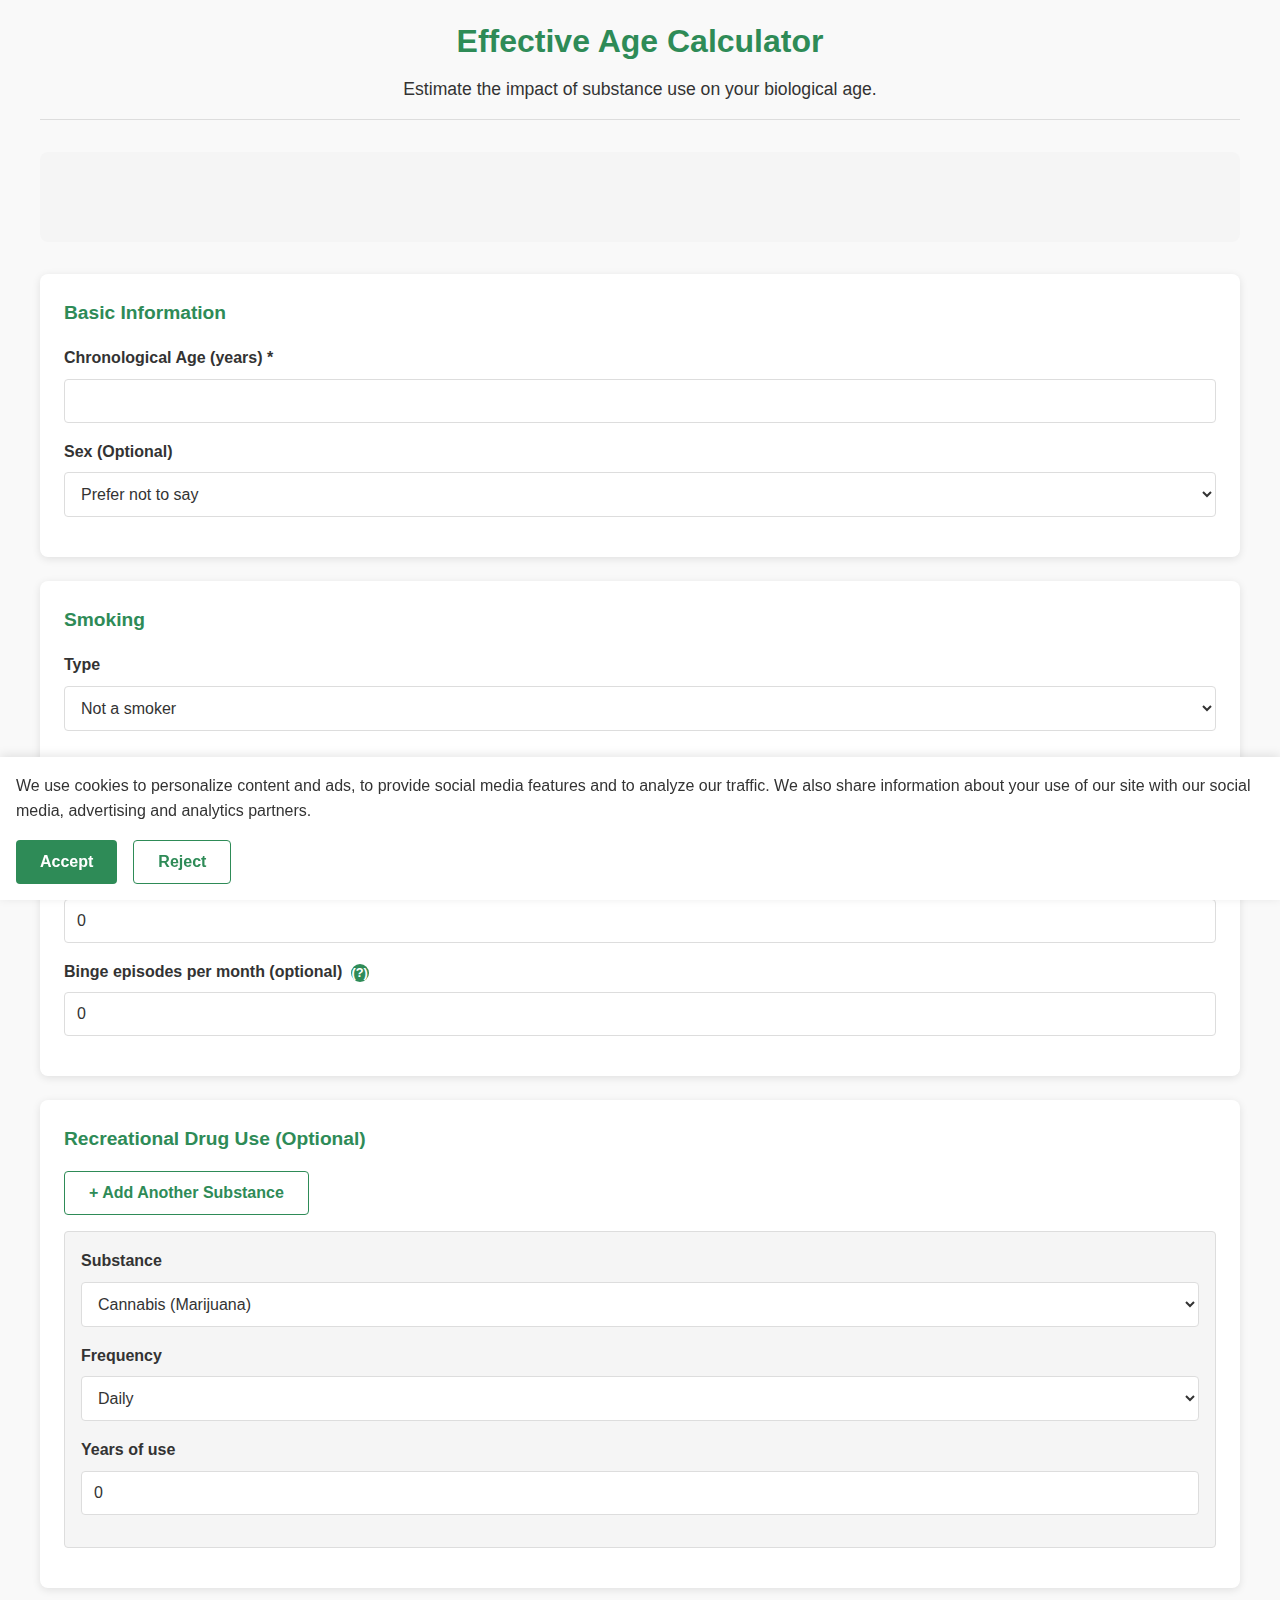
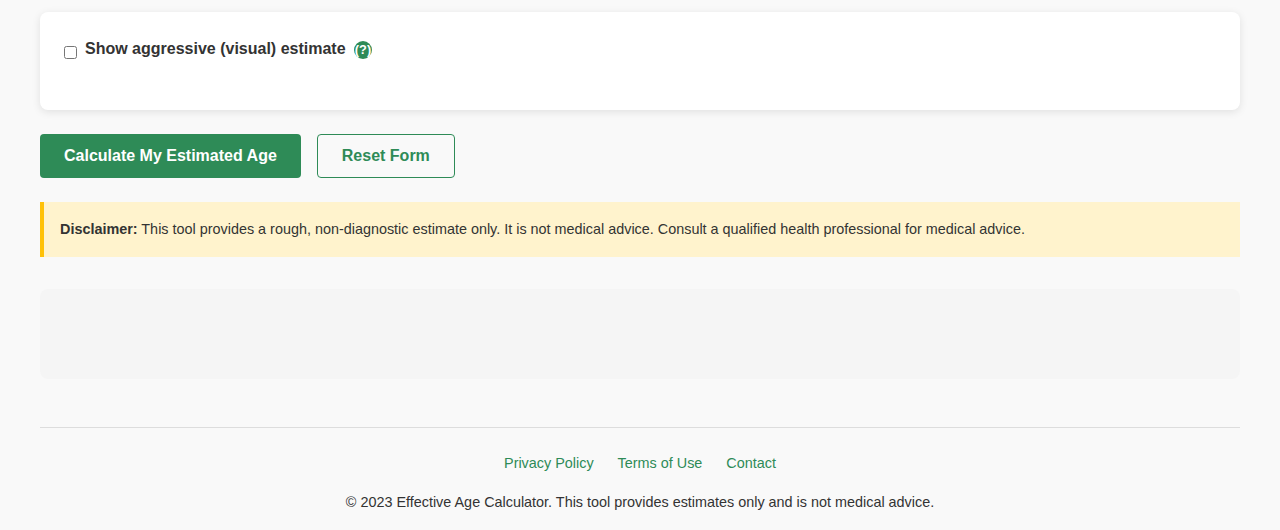
<file: index.html>
﻿<!DOCTYPE html>
<html lang="en">
<head>
    <meta charset="UTF-8">
    <meta name="viewport" content="width=device-width, initial-scale=1.0">
    <title>Substance Use - Effective Age Calculator</title>
    <meta name="description" content="Estimate your biological age based on lifestyle factors like smoking, alcohol consumption, and recreational drug use. Get personalized insights and health recommendations.">
    <meta name="keywords" content="biological age, health calculator, smoking effects, alcohol effects, drug effects, health assessment">
    <meta name="author" content="Health Insights">
    
    <!-- Google AdSense -->
    <script async src="https://pagead2.googlesyndication.com/pagead/js/adsbygoogle.js?client=ca-pub-your-publisher-id" crossorigin="anonymous"></script>
    
    <style>
        :root {
            --primary-green: #2E8B57;
            --secondary-green: #66CDAA;
            --light-green: #E8F6EF;
            --white: #FFFFFF;
            --dark-text: #333333;
            --light-gray: #f5f5f5;
            --border-gray: #ddd;
            --error-red: #dc3545;
            --card-bg: #FFFFFF;
            --background: #F9F9F9;
        }

        @media (prefers-color-scheme: dark) {
            :root {
                --dark-text: #F5F5F5;
                --light-gray: #2A2A2A;
                --border-gray: #444;
                --card-bg: #2D2D2D;
                --background: #1E1E1E;
                --light-green: #1C3B2A;
            }
        }

        * {
            box-sizing: border-box;
            margin: 0;
            padding: 0;
        }

        body {
            font-family: -apple-system, BlinkMacSystemFont, 'Segoe UI', Roboto, Oxygen, Ubuntu, Cantarell, 'Open Sans', 'Helvetica Neue', sans-serif;
            line-height: 1.6;
            color: var(--dark-text);
            background-color: var(--background);
            padding: 1rem;
            transition: background-color 0.3s, color 0.3s;
        }

        .container {
            max-width: 1200px;
            margin: 0 auto;
        }

        header {
            text-align: center;
            margin-bottom: 2rem;
            padding-bottom: 1rem;
            border-bottom: 1px solid var(--border-gray);
        }

        h1 {
            color: var(--primary-green);
            margin-bottom: 0.5rem;
        }

        .tagline {
            color: var(--dark-text);
            font-size: 1.1rem;
        }

        /* Main Layout */
        .main-wrapper {
            display: flex;
            flex-direction: column;
            gap: 2rem;
        }

        @media (min-width: 768px) {
            .main-wrapper {
                flex-direction: row;
            }
            .calculator-form {
                flex: 1;
            }
            .results-panel {
                flex: 1;
            }
        }

        /* Smoking Badge */
        .smoking-badge {
            position: absolute;
            top: 1rem;
            left: 1rem;
            background-color: #fff3cd;
            border: 1px solid #ffeaa7;
            color: #856404;
            padding: 0.5rem 0.75rem;
            border-radius: 4px;
            display: inline-flex;
            align-items: center;
            gap: 0.5rem;
            font-size: 0.9rem;
            box-shadow: 0 2px 4px rgba(0,0,0,0.1);
        }

        @media (prefers-color-scheme: dark) {
            .smoking-badge {
                background-color: #5C4A00;
                border-color: #7A5F00;
                color: #FFD54F;
            }
        }

        .badge-icon {
            flex-shrink: 0;
        }

        /* Form Styles */
        .form-section {
            background-color: var(--card-bg);
            padding: 1.5rem;
            border-radius: 8px;
            margin-bottom: 1.5rem;
            box-shadow: 0 2px 8px rgba(0,0,0,0.1);
        }

        .form-section h2 {
            color: var(--primary-green);
            margin-bottom: 1rem;
            font-size: 1.2rem;
        }

        .input-group {
            margin-bottom: 1rem;
        }

        label {
            display: block;
            margin-bottom: 0.5rem;
            font-weight: 600;
        }

        input[type="number"],
        input[type="text"],
        select {
            width: 100%;
            padding: 0.75rem;
            border: 1px solid var(--border-gray);
            border-radius: 4px;
            font-size: 1rem;
            background-color: var(--card-bg);
            color: var(--dark-text);
        }

        input:focus,
        select:focus {
            outline: none;
            border-color: var(--primary-green);
            box-shadow: 0 0 0 2px rgba(46, 139, 87, 0.2);
        }

        .checkbox-group {
            display: flex;
            align-items: center;
            gap: 0.5rem;
        }

        .checkbox-group input[type="checkbox"] {
            width: auto;
        }

        /* Tooltips */
        .tooltip-trigger {
            display: inline-block;
            background-color: var(--primary-green);
            color: white;
            width: 18px;
            height: 18px;
            border-radius: 50%;
            text-align: center;
            line-height: 18px;
            font-size: 0.8rem;
            cursor: help;
            margin-left: 0.25rem;
        }

        .tooltip {
            display: none;
            position: absolute;
            background-color: var(--dark-text);
            color: white;
            padding: 0.5rem;
            border-radius: 4px;
            font-size: 0.85rem;
            max-width: 250px;
            z-index: 100;
        }

        .tooltip-trigger:hover + .tooltip,
        .tooltip-trigger:focus + .tooltip {
            display: block;
        }

        /* Buttons */
        .btn-primary,
        .btn-secondary {
            padding: 0.75rem 1.5rem;
            border: none;
            border-radius: 4px;
            font-size: 1rem;
            font-weight: 600;
            cursor: pointer;
            transition: background-color 0.2s ease;
        }

        .btn-primary {
            background-color: var(--primary-green);
            color: white;
        }

        .btn-primary:hover {
            background-color: #267349;
        }

        .btn-secondary {
            background-color: transparent;
            color: var(--primary-green);
            border: 1px solid var(--primary-green);
        }

        .btn-secondary:hover {
            background-color: var(--light-green);
        }

        .form-actions {
            display: flex;
            gap: 1rem;
            margin: 1.5rem 0;
        }

        /* Drug Entry */
        .drug-entry {
            background-color: var(--light-gray);
            padding: 1rem;
            border-radius: 4px;
            margin-bottom: 1rem;
            border: 1px solid var(--border-gray);
        }

        #addDrugBtn {
            margin-bottom: 1rem;
        }

        /* Disclaimer */
        .disclaimer {
            background-color: #fff3cd;
            border-left: 4px solid #ffc107;
            padding: 1rem;
            margin-top: 1.5rem;
            font-size: 0.9rem;
        }

        @media (prefers-color-scheme: dark) {
            .disclaimer {
                background-color: #5C4A00;
                border-left-color: #FFC107;
                color: #FFD54F;
            }
        }

        .disclaimer p {
            margin: 0;
        }

        /* Results Panel */
        .results-panel {
            background-color: var(--card-bg);
            padding: 1.5rem;
            border-radius: 8px;
            box-shadow: 0 2px 8px rgba(0,0,0,0.1);
        }

        .results-panel h2 {
            color: var(--primary-green);
            margin-bottom: 1.5rem;
            text-align: center;
        }

        /* Age Gauge */
        .age-gauge {
            margin-bottom: 2rem;
            text-align: center;
        }

        .gauge-labels {
            display: flex;
            justify-content: space-between;
            margin-bottom: 0.5rem;
            font-weight: 600;
        }

        .gauge-bar {
            height: 30px;
            background-color: var(--light-gray);
            border-radius: 15px;
            overflow: hidden;
            position: relative;
            border: 1px solid var(--border-gray);
        }

        .gauge-fill {
            height: 100%;
            background: linear-gradient(90deg, var(--secondary-green), var(--primary-green));
            border-radius: 15px;
            transition: width 1s ease-in-out;
        }

        /* Breakdown List */
        .results-breakdown {
            margin-bottom: 1.5rem;
        }

        .results-breakdown h3 {
            color: var(--primary-green);
            margin-bottom: 1rem;
            font-size: 1.1rem;
        }

        #breakdownList {
            list-style: none;
            margin-bottom: 1rem;
        }

        #breakdownList li {
            padding: 0.5rem 0;
            border-bottom: 1px solid var(--border-gray);
            display: flex;
            justify-content: space-between;
        }

        .total-deduction {
            font-weight: 600;
            text-align: right;
            font-size: 1.1rem;
        }

        /* Risk Indicator */
        .risk-indicator {
            padding: 1rem;
            border-radius: 4px;
            margin-bottom: 1.5rem;
        }

        .risk-low {
            background-color: #d4edda;
            border: 1px solid #c3e6cb;
            color: #155724;
        }

        .risk-moderate {
            background-color: #fff3cd;
            border: 1px solid #ffeaa7;
            color: #856404;
        }

        .risk-high {
            background-color: #f8d7da;
            border: 1px solid #f5c6cb;
            color: #721c24;
        }

        @media (prefers-color-scheme: dark) {
            .risk-low {
                background-color: #1C3B28;
                border-color: #2A4D3D;
                color: #4CAF50;
            }
            .risk-moderate {
                background-color: #5C4A00;
                border-color: #7A5F00;
                color: #FFD54F;
            }
            .risk-high {
                background-color: #5C1A25;
                border-color: #7A2333;
                color: #F44336;
            }
        }

        /* Resources */
        .resources {
            font-size: 0.9rem;
        }

        .resources h3 {
            color: var(--primary-green);
            margin-bottom: 0.5rem;
            font-size: 1.1rem;
        }

        .resources ul {
            list-style: none;
            margin-top: 0.5rem;
        }

        .resources li {
            margin-bottom: 0.5rem;
        }

        .resources a {
            color: var(--primary-green);
            text-decoration: none;
        }

        .resources a:hover {
            text-decoration: underline;
        }

        /* Loading State */
        .loading {
            opacity: 0.7;
            pointer-events: none;
        }

        /* Error Message */
        .error-message {
            background-color: #f8d7da;
            color: #721c24;
            padding: 1rem;
            border-radius: 4px;
            margin-bottom: 1rem;
            display: none;
        }

        @media (prefers-color-scheme: dark) {
            .error-message {
                background-color: #5C1A25;
                color: #F88D98;
            }
        }

        /* Ad Container */
        .ad-container {
            margin: 2rem 0;
            text-align: center;
            min-height: 90px;
            display: flex;
            justify-content: center;
            align-items: center;
            background-color: var(--light-gray);
            border-radius: 8px;
            overflow: hidden;
        }

        /* Footer */
        footer {
            margin-top: 3rem;
            padding-top: 1.5rem;
            border-top: 1px solid var(--border-gray);
            text-align: center;
            font-size: 0.9rem;
        }

        .footer-links {
            display: flex;
            justify-content: center;
            gap: 1.5rem;
            margin-bottom: 1rem;
        }

        .footer-links a {
            color: var(--primary-green);
            text-decoration: none;
        }

        .footer-links a:hover {
            text-decoration: underline;
        }

        /* Cookie Consent */
        .cookie-consent {
            position: fixed;
            bottom: 0;
            left: 0;
            right: 0;
            background-color: var(--card-bg);
            color: var(--dark-text);
            padding: 1rem;
            box-shadow: 0 -2px 10px rgba(0,0,0,0.1);
            z-index: 1000;
            display: none;
        }

        .cookie-consent p {
            margin-bottom: 1rem;
        }

        .cookie-buttons {
            display: flex;
            gap: 1rem;
        }

        /* Theme Toggle */
        .theme-toggle {
            position: fixed;
            bottom: 1rem;
            right: 1rem;
            background-color: var(--primary-green);
            color: white;
            width: 50px;
            height: 50px;
            border-radius: 50%;
            display: flex;
            justify-content: center;
            align-items: center;
            cursor: pointer;
            box-shadow: 0 2px 10px rgba(0,0,0,0.2);
            z-index: 100;
        }
    </style>
</head>
<body>
    <div class="container">
        <header>
            <h1>Effective Age Calculator</h1>
            <p class="tagline">Estimate the impact of substance use on your biological age.</p>
        </header>

        <!-- Google AdSense Ad Unit -->
        <div class="ad-container">
            <ins class="adsbygoogle"
                 style="display:block"
                 data-ad-client="ca-pub-your-publisher-id"
                 data-ad-slot="your-ad-slot-id"
                 data-ad-format="auto"
                 data-full-width-responsive="true"></ins>
            <script>
                 (adsbygoogle = window.adsbygoogle || []).push({});
            </script>
        </div>

        <main class="main-wrapper">
            <!-- Top-Left Smoking Badge (the "left up smoking" requirement) -->
            <div class="smoking-badge" id="smokingBadge" aria-hidden="true" style="display: none;">
                <svg class="badge-icon" width="16" height="16" viewBox="0 0 24 24" fill="none" xmlns="http://www.w3.org/2000/svg">
                    <path d="M18 10C18 6.69 15.31 4 12 4C8.69 4 6 6.69 6 10V16H18V10Z" stroke="currentColor" stroke-width="2"/>
                    <path d="M18 16H6V18C6 19.1 6.9 20 8 20H16C17.1 20 18 19.1 18 18V16Z" stroke="currentColor" stroke-width="2"/>
                    <path d="M10 10H14" stroke="currentColor" stroke-width="2" stroke-linecap="round"/>
                    <path d="M10 13H14" stroke="currentColor" stroke-width="2" stroke-linecap="round"/>
                </svg>
                <span class="badge-text">Smoking effect: <span id="smokingDeduction">-0</span> yrs</span>
            </div>

            <form id="ageCalculatorForm" class="calculator-form">
                <div class="form-section">
                    <h2>Basic Information</h2>
                    <div class="input-group">
                        <label for="age">Chronological Age (years) *</label>
                        <input type="number" id="age" name="age" min="10" max="120" required aria-required="true">
                    </div>
                    <div class="input-group">
                        <label for="sex">Sex (Optional)</label>
                        <select id="sex" name="sex">
                            <option value="">Prefer not to say</option>
                            <option value="female">Female</option>
                            <option value="male">Male</option>
                            <option value="other">Other</option>
                        </select>
                    </div>
                </div>

                <div class="form-section">
                    <h2>Smoking</h2>
                    <div class="input-group">
                        <label for="smokingType">Type</label>
                        <select id="smokingType" name="smoking.type">
                            <option value="">Not a smoker</option>
                            <option value="cigarette">Cigarettes</option>
                            <option value="e-cigarette">E-Cigarette / Vape</option>
                            <option value="cigar">Cigar</option>
                            <option value="pipe">Pipe</option>
                        </select>
                    </div>
                    <div class="input-group" id="cigarettesGroup" style="display: none;">
                        <label for="cigarettesPerDay">Cigarettes per day</label>
                        <input type="number" id="cigarettesPerDay" name="smoking.cigarettes_per_day" min="0" value="0">
                    </div>
                    <div class="input-group" id="smokingYearsGroup" style="display: none;">
                        <label for="smokingYears">Years smoking</label>
                        <input type="number" id="smokingYears" name="smoking.years" min="0" value="0">
                    </div>
                </div>

                <div class="form-section">
                    <h2>Alcohol Consumption</h2>
                    <div class="input-group">
                        <label for="drinksPerWeek">Standard drinks per week
                            <span class="tooltip-trigger" aria-describedby="drinkDefTooltip">(?)</span>
                        </label>
                        <div id="drinkDefTooltip" class="tooltip" role="tooltip">A standard drink contains about 14g of pure alcohol (e.g., 12oz beer, 5oz wine, 1.5oz spirit).</div>
                        <input type="number" id="drinksPerWeek" name="alcohol.drinks_per_week" min="0" value="0">
                    </div>
                    <div class="input-group">
                        <label for="bingePerMonth">Binge episodes per month (optional)
                            <span class="tooltip-trigger" aria-describedby="bingeDefTooltip">(?)</span>
                        </label>
                        <div id="bingeDefTooltip" class="tooltip" role="tooltip">5+ drinks for men or 4+ drinks for women on a single occasion.</div>
                        <input type="number" id="bingePerMonth" name="alcohol.binge_per_month" min="0" value="0">
                    </div>
                </div>

                <div class="form-section" id="drugsSection">
                    <h2>Recreational Drug Use (Optional)</h2>
                    <button type="button" id="addDrugBtn" class="btn-secondary">+ Add Another Substance</button>
                    <div class="drug-entry">
                        <div class="input-group">
                            <label>Substance</label>
                            <select name="drugs[0].name" class="drug-name">
                                <option value="cannabis">Cannabis (Marijuana)</option>
                                <option value="cocaine">Cocaine</option>
                                <option value="amphetamines">Amphetamines</option>
                                <option value="opioids">Opioids</option>
                                <option value="mdma">MDMA (Ecstasy)</option>
                                <option value="synthetic_cannabinoids">Synthetic Cannabinoids</option>
                            </select>
                        </div>
                        <div class="input-group">
                            <label>Frequency</label>
                            <select name="drugs[0].frequency" class="drug-frequency">
                                <option value="daily">Daily</option>
                                <option value="weekly">Weekly</option>
                                <option value="monthly">Monthly</option>
                            </select>
                        </div>
                        <div class="input-group">
                            <label>Years of use</label>
                            <input type="number" name="drugs[0].years" class="drug-years" min="0" value="0">
                        </div>
                    </div>
                </div>

                <div class="form-section">
                    <div class="input-group checkbox-group">
                        <input type="checkbox" id="visualExaggeration" name="visual_exaggeration">
                        <label for="visualExaggeration">
                            Show aggressive (visual) estimate
                            <span class="tooltip-trigger" aria-describedby="visualTooltip">(?)</span>
                        </label>
                        <div id="visualTooltip" class="tooltip" role="tooltip">Reduces the displayed age by an additional 5% for educational impact. This is not a clinical value.</div>
                    </div>
                </div>

                <div class="form-actions">
                    <button type="submit" class="btn-primary">Calculate My Estimated Age</button>
                    <button type="reset" class="btn-secondary" id="resetBtn">Reset Form</button>
                </div>

                <div class="disclaimer">
                    <p><strong>Disclaimer:</strong> This tool provides a rough, non-diagnostic estimate only. It is not medical advice. Consult a qualified health professional for medical advice.</p>
                </div>
            </form>

            <div id="resultsPanel" class="results-panel" style="display: none;" aria-live="polite">
                <h2>Your Estimated Effective Age</h2>

                <div class="age-gauge">
                    <div class="gauge-labels">
                        <span id="chronologicalAgeDisplay">0</span>
                        <span>Chronological Age</span>
                        <span id="effectiveAgeDisplay">0</span>
                    </div>
                    <div class="gauge-bar">
                        <div class="gauge-fill" id="gaugeFill"></div>
                    </div>
                </div>

                <div class="results-breakdown">
                    <h3>Breakdown of Age Deductions</h3>
                    <ul id="breakdownList"></ul>
                    <p class="total-deduction">Total Deduction: <span id="totalDeduction">0</span> years</p>
                </div>

                <div class="risk-indicator" id="riskIndicator">
                    <h3>Risk Indicator</h3>
                    <p id="riskText"></p>
                </div>

                <!-- Google AdSense In-Article Ad -->
                <div class="ad-container">
                    <ins class="adsbygoogle"
                         style="display:block"
                         data-ad-client="ca-pub-your-publisher-id"
                         data-ad-slot="your-ad-slot-id"
                         data-ad-format="auto"
                         data-full-width-responsive="true"></ins>
                    <script>
                         (adsbygoogle = window.adsbygoogle || []).push({});
                    </script>
                </div>

                <div class="resources">
                    <h3>Resources & Support</h3>
                    <p>If you are concerned about your substance use, please seek professional help.</p>
                    <ul>
                        <li><a href="https://www.samhsa.gov/find-help/national-helpline" target="_blank" rel="noopener">SAMHSA National Helpline: 1-800-662-HELP (4357)</a></li>
                        <li><a href="https://www.cdc.gov/tobacco/quit_smoking/index.htm" target="_blank" rel="noopener">CDC Guide to Quitting Smoking</a></li>
                        <li><a href="https://www.niaaa.nih.gov/publications/brochures-and-fact-sheets/treatment-alcohol-problems-finding-and-getting-help" target="_blank" rel="noopener">NIAAA Alcohol Treatment Resources</a></li>
                    </ul>
                </div>
            </div>
        </main>

        <!-- Google AdSense Bottom Ad -->
        <div class="ad-container">
            <ins class="adsbygoogle"
                 style="display:block"
                 data-ad-client="ca-pub-your-publisher-id"
                 data-ad-slot="your-ad-slot-id"
                 data-ad-format="auto"
                 data-full-width-responsive="true"></ins>
            <script>
                 (adsbygoogle = window.adsbygoogle || []).push({});
            </script>
        </div>

        <footer>
            <div class="footer-links">
                <a href="#" id="privacyLink">Privacy Policy</a>
                <a href="#" id="termsLink">Terms of Use</a>
                <a href="#" id="contactLink">Contact</a>
            </div>
            <p>&copy; 2023 Effective Age Calculator. This tool provides estimates only and is not medical advice.</p>
        </footer>
    </div>

    <!-- Cookie Consent Banner -->
    <div class="cookie-consent" id="cookieConsent">
        <p>We use cookies to personalize content and ads, to provide social media features and to analyze our traffic. We also share information about your use of our site with our social media, advertising and analytics partners.</p>
        <div class="cookie-buttons">
            <button class="btn-primary" id="acceptCookies">Accept</button>
            <button class="btn-secondary" id="rejectCookies">Reject</button>
        </div>
    </div>

    <!-- Theme Toggle Button -->
    <div class="theme-toggle" id="themeToggle">
        <svg width="24" height="24" viewBox="0 0 24 24" fill="none" xmlns="http://www.w3.org/2000/svg">
            <path d="M12 16C14.2091 16 16 14.2091 16 12C16 9.79086 14.2091 8 12 8C9.79086 8 8 9.79086 8 12C8 14.2091 9.79086 16 12 16Z" stroke="currentColor" stroke-width="2" stroke-linecap="round" stroke-linejoin="round"/>
            <path d="M12 2V4" stroke="currentColor" stroke-width="2" stroke-linecap="round" stroke-linejoin="round"/>
            <path d="M12 20V22" stroke="currentColor" stroke-width="2" stroke-linecap="round" stroke-linejoin="round"/>
            <path d="M4.93 4.93L6.34 6.34" stroke="currentColor" stroke-width="2" stroke-linecap="round" stroke-linejoin="round"/>
            <path d="M17.66 17.66L19.07 19.07" stroke="currentColor" stroke-width="2" stroke-linecap="round" stroke-linejoin="round"/>
            <path d="M2 12H4" stroke="currentColor" stroke-width="2" stroke-linecap="round" stroke-linejoin="round"/>
            <path d="M20 12H22" stroke="currentColor" stroke-width="2" stroke-linecap="round" stroke-linejoin="round"/>
            <path d="M6.34 17.66L4.93 19.07" stroke="currentColor" stroke-width="2" stroke-linecap="round" stroke-linejoin="round"/>
            <path d="M19.07 4.93L17.66 6.34" stroke="currentColor" stroke-width="2" stroke-linecap="round" stroke-linejoin="round"/>
        </svg>
    </div>

    <script>
        document.addEventListener('DOMContentLoaded', function() {
            const form = document.getElementById('ageCalculatorForm');
            const resultsPanel = document.getElementById('resultsPanel');
            const smokingBadge = document.getElementById('smokingBadge');
            const smokingTypeSelect = document.getElementById('smokingType');
            const cigarettesGroup = document.getElementById('cigarettesGroup');
            const smokingYearsGroup = document.getElementById('smokingYearsGroup');
            const addDrugBtn = document.getElementById('addDrugBtn');
            const drugsSection = document.getElementById('drugsSection');
            const resetBtn = document.getElementById('resetBtn');
            const themeToggle = document.getElementById('themeToggle');
            const cookieConsent = document.getElementById('cookieConsent');
            const acceptCookies = document.getElementById('acceptCookies');
            const rejectCookies = document.getElementById('rejectCookies');
            const privacyLink = document.getElementById('privacyLink');
            const termsLink = document.getElementById('termsLink');
            let drugCount = 1;
            let currentTheme = 'light';

            // Check for saved theme preference or respect OS preference
            function initTheme() {
                const savedTheme = localStorage.getItem('theme');
                const prefersDark = window.matchMedia('(prefers-color-scheme: dark)').matches;
                
                if (savedTheme === 'dark' || (!savedTheme && prefersDark)) {
                    document.documentElement.setAttribute('data-theme', 'dark');
                    currentTheme = 'dark';
                } else {
                    document.documentElement.setAttribute('data-theme', 'light');
                    currentTheme = 'light';
                }
            }

            // Toggle theme
            function toggleTheme() {
                if (currentTheme === 'light') {
                    document.documentElement.setAttribute('data-theme', 'dark');
                    currentTheme = 'dark';
                    localStorage.setItem('theme', 'dark');
                } else {
                    document.documentElement.setAttribute('data-theme', 'light');
                    currentTheme = 'light';
                    localStorage.setItem('theme', 'light');
                }
            }

            // Check cookie consent
            function checkCookieConsent() {
                if (!localStorage.getItem('cookiesAccepted')) {
                    cookieConsent.style.display = 'block';
                }
            }

            // Multipliers for calculation (simplified client-side version)
            const multipliers = {
                smoking: {
                    cigarette: 0.5,
                    'e-cigarette': 0.1,
                    pipe: 0.4,
                    cigar: 0.4
                },
                alcohol: {
                    standard_drink_per_week: 0.05,
                    binge_episode_per_month: 0.25
                },
                drugs: {
                    cannabis: { daily: 0.07, weekly: 0.03, monthly: 0.01 },
                    cocaine: { daily: 0.3, weekly: 0.15, monthly: 0.05 },
                    amphetamines: { daily: 0.35, weekly: 0.17, monthly: 0.06 },
                    opioids: { daily: 0.4, weekly: 0.2, monthly: 0.07 },
                    mdma: { daily: 0.25, weekly: 0.12, monthly: 0.04 },
                    synthetic_cannabinoids: { daily: 0.45, weekly: 0.22, monthly: 0.08 }
                }
            };

            // Initialize theme and cookie consent
            initTheme();
            checkCookieConsent();

            // Theme toggle event
            themeToggle.addEventListener('click', toggleTheme);

            // Cookie consent events
            acceptCookies.addEventListener('click', function() {
                localStorage.setItem('cookiesAccepted', 'true');
                cookieConsent.style.display = 'none';
            });

            rejectCookies.addEventListener('click', function() {
                localStorage.setItem('cookiesAccepted', 'false');
                cookieConsent.style.display = 'none';
            });

            // Policy links
            privacyLink.addEventListener('click', function(e) {
                e.preventDefault();
                alert('Privacy Policy: We value your privacy and do not store any personal data. All calculations are performed locally in your browser. We use cookies only for basic functionality and analytics.');
            });

            termsLink.addEventListener('click', function(e) {
                e.preventDefault();
                alert('Terms of Use: This tool is for informational purposes only. Results are estimates and not medical advice. By using this tool, you agree that you are over 18 years of age and understand the limitations of this calculator.');
            });

            // Toggle smoking input fields based on type selection
            smokingTypeSelect.addEventListener('change', function() {
                const isSmoker = this.value !== '';
                cigarettesGroup.style.display = isSmoker ? 'block' : 'none';
                smokingYearsGroup.style.display = isSmoker ? 'block' : 'none';
                
                smokingBadge.style.display = isSmoker ? 'inline-flex' : 'none';
                if (!isSmoker) {
                    document.getElementById('smokingDeduction').textContent = '-0';
                }
            });

            // Dynamically update smoking badge on input change
            document.getElementById('cigarettesPerDay').addEventListener('input', updateSmokingBadge);
            document.getElementById('smokingYears').addEventListener('input', updateSmokingBadge);
            smokingTypeSelect.addEventListener('change', updateSmokingBadge);

            function updateSmokingBadge() {
                const type = smokingTypeSelect.value;
                const cigsPerDay = parseInt(document.getElementById('cigarettesPerDay').value) || 0;
                const years = parseInt(document.getElementById('smokingYears').value) || 0;

                if (type && cigsPerDay > 0 && years > 0) {
                    const packsPerDay = cigsPerDay / 20;
                    const packYears = packsPerDay * years;
                    const multiplier = multipliers.smoking[type] || 0.5;
                    const deductionEstimate = packYears * multiplier;
                    document.getElementById('smokingDeduction').textContent = `-${deductionEstimate.toFixed(1)}`;
                } else {
                    document.getElementById('smokingDeduction').textContent = '-0';
                }
            }

            // Add new drug entry
            addDrugBtn.addEventListener('click', function() {
                const newDrugEntry = document.createElement('div');
                newDrugEntry.className = 'drug-entry';
                newDrugEntry.innerHTML = `
                    <div class="input-group">
                        <label>Substance</label>
                        <select name="drugs[${drugCount}].name" class="drug-name">
                            <option value="cannabis">Cannabis (Marijuana)</option>
                            <option value="cocaine">Cocaine</option>
                            <option value="amphetamines">Amphetamines</option>
                            <option value="opioids">Opioids</option>
                            <option value="mdma">MDMA (Ecstasy)</option>
                            <option value="synthetic_cannabinoids">Synthetic Cannabinoids</option>
                        </select>
                    </div>
                    <div class="input-group">
                        <label>Frequency</label>
                        <select name="drugs[${drugCount}].frequency" class="drug-frequency">
                            <option value="daily">Daily</option>
                            <option value="weekly">Weekly</option>
                            <option value="monthly">Monthly</option>
                        </select>
                    </div>
                    <div class="input-group">
                        <label>Years of use</label>
                        <input type="number" name="drugs[${drugCount}].years" class="drug-years" min="0" value="0">
                    </div>
                    <button type="button" class="btn-secondary remove-drug-btn" style="margin-top: 0.5rem;">Remove</button>
                `;
                
                drugsSection.insertBefore(newDrugEntry, addDrugBtn);
                
                newDrugEntry.querySelector('.remove-drug-btn').addEventListener('click', function() {
                    drugsSection.removeChild(newDrugEntry);
                });
                
                drugCount++;
            });

            // Form submission
            form.addEventListener('submit', function(e) {
                e.preventDefault();
                
                form.classList.add('loading');
                
                const formData = new FormData(form);
                const payload = {
                    age: parseInt(formData.get('age')),
                    sex: formData.get('sex') || undefined,
                    visual_exaggeration: formData.get('visual_exaggeration') === 'on'
                };

                const smokingType = formData.get('smoking.type');
                if (smokingType) {
                    payload.smoking = {
                        type: smokingType,
                        cigarettes_per_day: parseInt(formData.get('smoking.cigarettes_per_day')) || 0,
                        years: parseInt(formData.get('smoking.years')) || 0
                    };
                }

                payload.alcohol = {
                    drinks_per_week: parseInt(formData.get('alcohol.drinks_per_week')) || 0,
                    binge_per_month: parseInt(formData.get('alcohol.binge_per_month')) || 0
                };

                const drugs = [];
                const drugEntries = document.querySelectorAll('.drug-entry');
                drugEntries.forEach(entry => {
                    const name = entry.querySelector('.drug-name').value;
                    const frequency = entry.querySelector('.drug-frequency').value;
                    const years = parseInt(entry.querySelector('.drug-years').value) || 0;
                    
                    if (years > 0) {
                        drugs.push({ name, frequency, years });
                    }
                });
                
                if (drugs.length > 0) {
                    payload.drugs = drugs;
                }

                // Simulate API call with client-side calculation
                setTimeout(() => {
                    const result = calculateResults(payload);
                    displayResults(result);
                    form.classList.remove('loading');
                }, 500);
            });

            // Calculate results (client-side simulation)
            function calculateResults(payload) {
                let totalDeduction = 0;
                const breakdown = {};

                // Calculate smoking deduction
                if (payload.smoking) {
                    const smoking = payload.smoking;
                    const packsPerDay = smoking.cigarettes_per_day / 20;
                    const packYears = packsPerDay * smoking.years;
                    const smokingDeduction = packYears * multipliers.smoking[smoking.type];
                    breakdown.smoking = smokingDeduction;
                    totalDeduction += smokingDeduction;
                }

                // Calculate alcohol deduction
                if (payload.alcohol) {
                    const alcohol = payload.alcohol;
                    const alcoholDeduction = 
                        (alcohol.drinks_per_week * multipliers.alcohol.standard_drink_per_week) +
                        (alcohol.binge_per_month * multipliers.alcohol.binge_episode_per_month);
                    breakdown.alcohol = alcoholDeduction;
                    totalDeduction += alcoholDeduction;
                }

                // Calculate drug deductions
                if (payload.drugs) {
                    payload.drugs.forEach(drug => {
                        const drugDeduction = multipliers.drugs[drug.name][drug.frequency] * drug.years;
                        breakdown[drug.name] = drugDeduction;
                        totalDeduction += drugDeduction;
                    });
                }

                const chronologicalAge = payload.age;
                const computedAge = Math.max(10, chronologicalAge - totalDeduction);
                const displayedAge = payload.visual_exaggeration ? computedAge * 0.95 : computedAge;

                return {
                    chronological_age: chronologicalAge,
                    computed_effective_age: computedAge,
                    displayed_effective_age: displayedAge,
                    total_deduction: totalDeduction,
                    deduction_breakdown: breakdown,
                    visual_exaggeration_applied: payload.visual_exaggeration
                };
            }

            // Display results
            function displayResults(data) {
                document.getElementById('chronologicalAgeDisplay').textContent = data.chronological_age;
                document.getElementById('effectiveAgeDisplay').textContent = data.displayed_effective_age.toFixed(1);
                
                const gaugeFill = document.getElementById('gaugeFill');
                const percentage = (data.displayed_effective_age / data.chronological_age) * 100;
                gaugeFill.style.width = `${Math.min(percentage, 100)}%`;
                
                const breakdownList = document.getElementById('breakdownList');
                breakdownList.innerHTML = '';
                
                if (Object.keys(data.deduction_breakdown).length === 0) {
                    breakdownList.innerHTML = '<li>No significant deductions calculated.</li>';
                } else {
                    for (const [category, deduction] of Object.entries(data.deduction_breakdown)) {
                        const li = document.createElement('li');
                        li.innerHTML = `<span>${formatCategoryName(category)}</span> <span>-${deduction.toFixed(1)} yrs</span>`;
                        breakdownList.appendChild(li);
                    }
                }
                
                document.getElementById('totalDeduction').textContent = data.total_deduction.toFixed(1);
                
                const riskIndicator = document.getElementById('riskIndicator');
                const riskText = document.getElementById('riskText');
                
                let riskLevel = 'low';
                let riskMessage = 'Your estimated biological age is close to your chronological age.';
                
                if (data.total_deduction > 5) {
                    riskLevel = 'high';
                    riskMessage = 'Your substance use is estimated to have a significant impact on your biological age.';
                } else if (data.total_deduction > 2) {
                    riskLevel = 'moderate';
                    riskMessage = 'Your substance use is estimated to have a moderate impact on your biological age.';
                }
                
                riskIndicator.className = `risk-indicator risk-${riskLevel}`;
                riskText.textContent = riskMessage;
                
                resultsPanel.style.display = 'block';
                resultsPanel.scrollIntoView({ behavior: 'smooth' });
            }

            // Helper function to format category names for display
            function formatCategoryName(category) {
                const names = {
                    'smoking': 'Smoking',
                    'alcohol': 'Alcohol',
                    'cannabis': 'Cannabis',
                    'cocaine': 'Cocaine',
                    'amphetamines': 'Amphetamines',
                    'opioids': 'Opioids',
                    'mdma': 'MDMA',
                    'synthetic_cannabinoids': 'Synthetic Cannabinoids'
                };
                return names[category] || category.charAt(0).toUpperCase() + category.slice(1);
            }

            // Reset form
            resetBtn.addEventListener('click', function() {
                resultsPanel.style.display = 'none';
                smokingBadge.style.display = 'none';
                document.getElementById('smokingDeduction').textContent = '-0';
                
                const drugEntries = document.querySelectorAll('.drug-entry');
                for (let i = 1; i < drugEntries.length; i++) {
                    drugsSection.removeChild(drugEntries[i]);
                }
                drugCount = 1;
            });
        });
    </script>
</body>
</html>
</file>
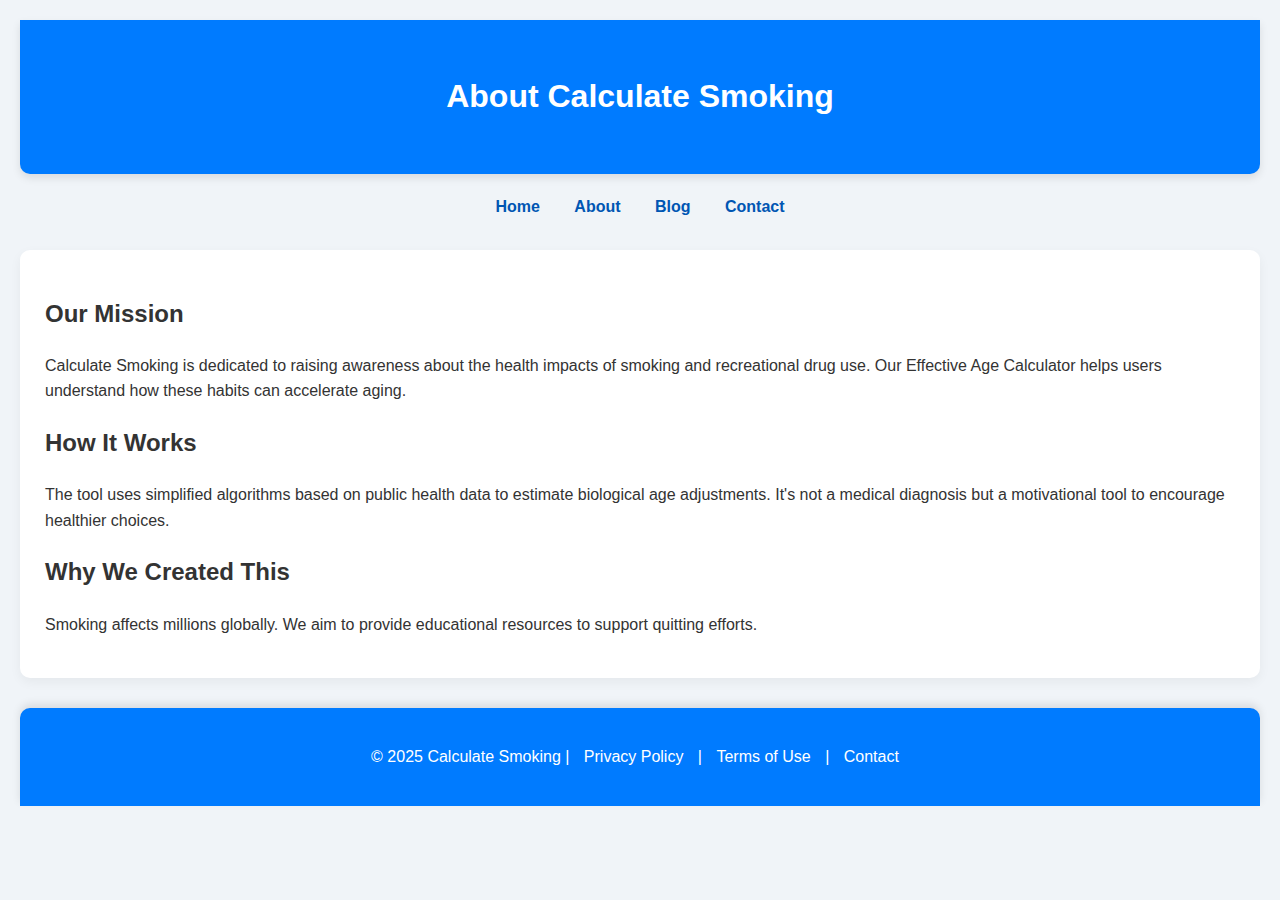
<file: about.html>
<!-- about.html (About Page) -->
<!DOCTYPE html>
<html lang="en">
<head>
    <meta charset="UTF-8">
    <meta name="viewport" content="width=device-width, initial-scale=1.0">
    <!-- Google Analytics -->
    <script async src="https://www.googletagmanager.com/gtag/js?id=G-7GHRPVZR07"></script>
    <script>
        window.dataLayer = window.dataLayer || [];
        function gtag(){dataLayer.push(arguments);}
        gtag('js', new Date());
        gtag('config', 'G-7GHRPVZR07');
    </script>
    <title>About - Calculate Smoking</title>
    <link rel="stylesheet" href="style.css">
</head>
<body>
    <header>
        <h1>About Calculate Smoking</h1>
    </header>
    <nav>
        <a href="index.html">Home</a>
        <a href="about.html">About</a>
        <a href="blog.html">Blog</a>
        <a href="contact.html">Contact</a>
    </nav>
    <section>
        <h2>Our Mission</h2>
        <p>Calculate Smoking is dedicated to raising awareness about the health impacts of smoking and recreational drug use. Our Effective Age Calculator helps users understand how these habits can accelerate aging.</p>

        <h2>How It Works</h2>
        <p>The tool uses simplified algorithms based on public health data to estimate biological age adjustments. It's not a medical diagnosis but a motivational tool to encourage healthier choices.</p>

        <h2>Why We Created This</h2>
        <p>Smoking affects millions globally. We aim to provide educational resources to support quitting efforts.</p>
    </section>
    <footer>
        <p>&copy; 2025 Calculate Smoking | <a href="privacy.html">Privacy Policy</a> | <a href="terms.html">Terms of Use</a> | <a href="contact.html">Contact</a></p>
    </footer>
</body>
</html>
</file>
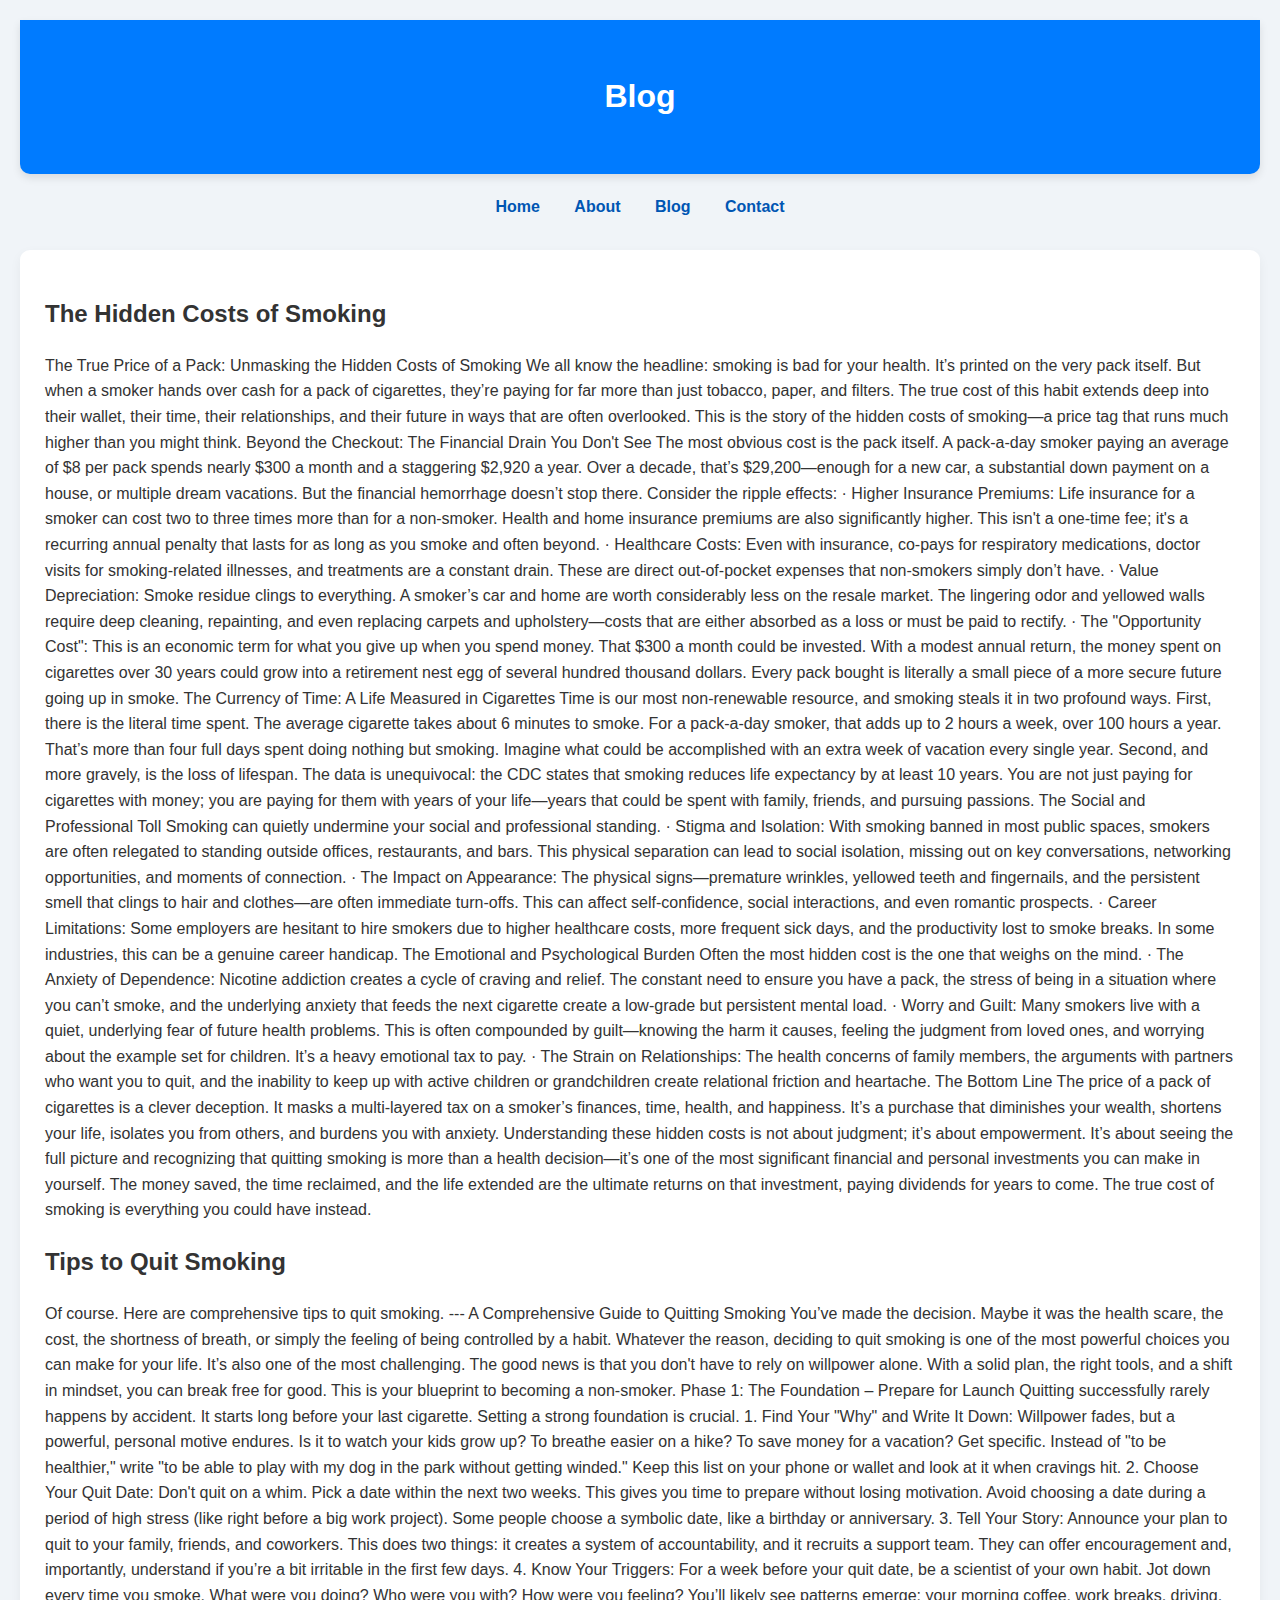
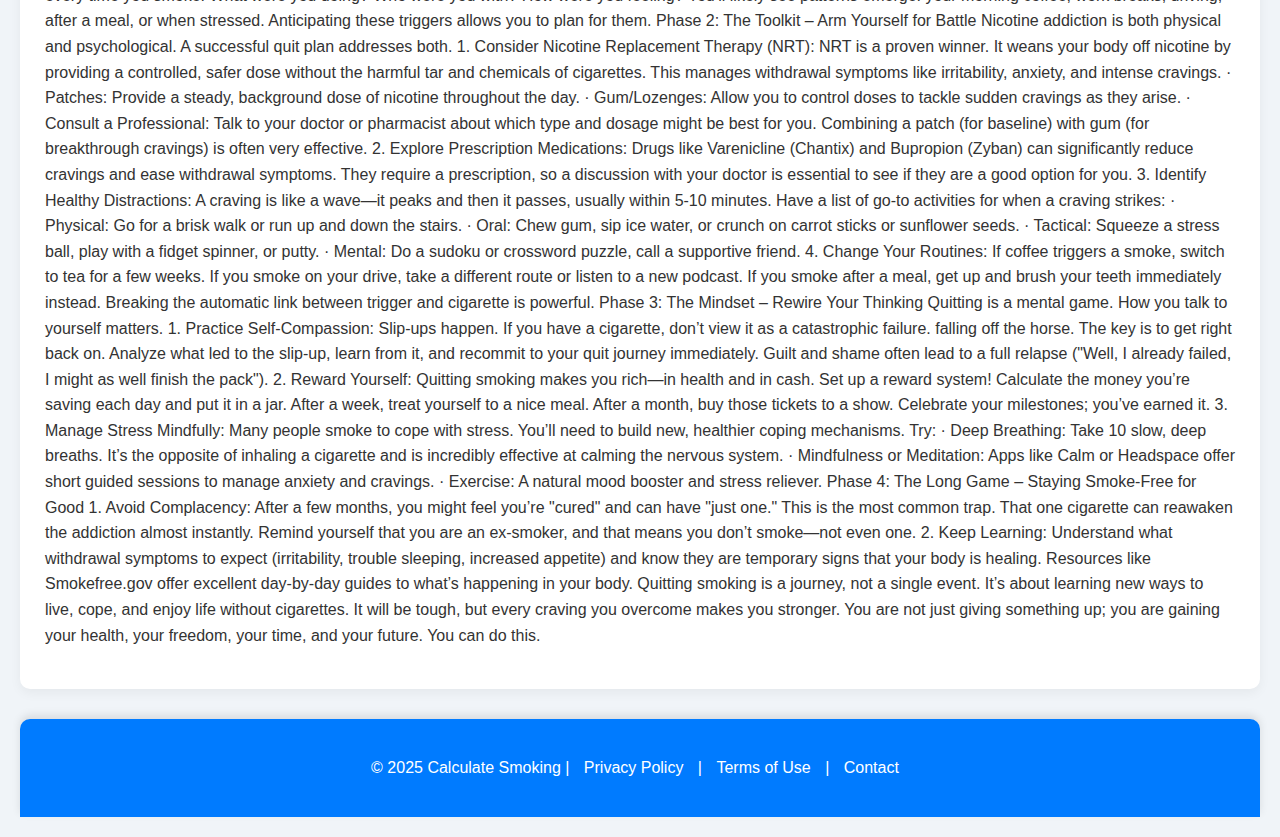
<file: blog.html>
<!-- blog.html (Blog Page) -->
<!DOCTYPE html>
<html lang="en">
<head>
    <meta charset="UTF-8">
    <meta name="viewport" content="width=device-width, initial-scale=1.0">
    <!-- Google Analytics -->
    <script async src="https://www.googletagmanager.com/gtag/js?id=G-7GHRPVZR07"></script>
    <script>
        window.dataLayer = window.dataLayer || [];
        function gtag(){dataLayer.push(arguments);}
        gtag('js', new Date());
        gtag('config', 'G-7GHRPVZR07');
    </script>
    <title>Blog - Calculate Smoking</title>
    <link rel="stylesheet" href="style.css">
</head>
<body>
    <header>
        <h1>Blog</h1>
    </header>
    <nav>
        <a href="index.html">Home</a>
        <a href="about.html">About</a>
        <a href="blog.html">Blog</a>
        <a href="contact.html">Contact</a>
    </nav>
    <section>
        <article>
            <h2>The Hidden Costs of Smoking</h2>
            <p>The True Price of a Pack: Unmasking the Hidden Costs of Smoking

We all know the headline: smoking is bad for your health. It’s printed on the very pack itself. But when a smoker hands over cash for a pack of cigarettes, they’re paying for far more than just tobacco, paper, and filters. The true cost of this habit extends deep into their wallet, their time, their relationships, and their future in ways that are often overlooked. This is the story of the hidden costs of smoking—a price tag that runs much higher than you might think.

Beyond the Checkout: The Financial Drain You Don't See

The most obvious cost is the pack itself. A pack-a-day smoker paying an average of $8 per pack spends nearly $300 a month and a staggering $2,920 a year. Over a decade, that’s $29,200—enough for a new car, a substantial down payment on a house, or multiple dream vacations.

But the financial hemorrhage doesn’t stop there. Consider the ripple effects:

· Higher Insurance Premiums: Life insurance for a smoker can cost two to three times more than for a non-smoker. Health and home insurance premiums are also significantly higher. This isn't a one-time fee; it's a recurring annual penalty that lasts for as long as you smoke and often beyond.
· Healthcare Costs: Even with insurance, co-pays for respiratory medications, doctor visits for smoking-related illnesses, and treatments are a constant drain. These are direct out-of-pocket expenses that non-smokers simply don’t have.
· Value Depreciation: Smoke residue clings to everything. A smoker’s car and home are worth considerably less on the resale market. The lingering odor and yellowed walls require deep cleaning, repainting, and even replacing carpets and upholstery—costs that are either absorbed as a loss or must be paid to rectify.
· The "Opportunity Cost": This is an economic term for what you give up when you spend money. That $300 a month could be invested. With a modest annual return, the money spent on cigarettes over 30 years could grow into a retirement nest egg of several hundred thousand dollars. Every pack bought is literally a small piece of a more secure future going up in smoke.

The Currency of Time: A Life Measured in Cigarettes

Time is our most non-renewable resource, and smoking steals it in two profound ways.

First, there is the literal time spent. The average cigarette takes about 6 minutes to smoke. For a pack-a-day smoker, that adds up to 2 hours a week, over 100 hours a year. That’s more than four full days spent doing nothing but smoking. Imagine what could be accomplished with an extra week of vacation every single year.

Second, and more gravely, is the loss of lifespan. The data is unequivocal: the CDC states that smoking reduces life expectancy by at least 10 years. You are not just paying for cigarettes with money; you are paying for them with years of your life—years that could be spent with family, friends, and pursuing passions.

The Social and Professional Toll

Smoking can quietly undermine your social and professional standing.

· Stigma and Isolation: With smoking banned in most public spaces, smokers are often relegated to standing outside offices, restaurants, and bars. This physical separation can lead to social isolation, missing out on key conversations, networking opportunities, and moments of connection.
· The Impact on Appearance: The physical signs—premature wrinkles, yellowed teeth and fingernails, and the persistent smell that clings to hair and clothes—are often immediate turn-offs. This can affect self-confidence, social interactions, and even romantic prospects.
· Career Limitations: Some employers are hesitant to hire smokers due to higher healthcare costs, more frequent sick days, and the productivity lost to smoke breaks. In some industries, this can be a genuine career handicap.

The Emotional and Psychological Burden

Often the most hidden cost is the one that weighs on the mind.

· The Anxiety of Dependence: Nicotine addiction creates a cycle of craving and relief. The constant need to ensure you have a pack, the stress of being in a situation where you can’t smoke, and the underlying anxiety that feeds the next cigarette create a low-grade but persistent mental load.
· Worry and Guilt: Many smokers live with a quiet, underlying fear of future health problems. This is often compounded by guilt—knowing the harm it causes, feeling the judgment from loved ones, and worrying about the example set for children. It’s a heavy emotional tax to pay.
· The Strain on Relationships: The health concerns of family members, the arguments with partners who want you to quit, and the inability to keep up with active children or grandchildren create relational friction and heartache.

The Bottom Line

The price of a pack of cigarettes is a clever deception. It masks a multi-layered tax on a smoker’s finances, time, health, and happiness. It’s a purchase that diminishes your wealth, shortens your life, isolates you from others, and burdens you with anxiety.

Understanding these hidden costs is not about judgment; it’s about empowerment. It’s about seeing the full picture and recognizing that quitting smoking is more than a health decision—it’s one of the most significant financial and personal investments you can make in yourself. The money saved, the time reclaimed, and the life extended are the ultimate returns on that investment, paying dividends for years to come. The true cost of smoking is everything you could have instead.</p>
        </article>
        <article>
            <h2>Tips to Quit Smoking</h2>
            <p>Of course. Here are comprehensive tips to quit smoking.

---
 A Comprehensive Guide to Quitting Smoking

You’ve made the decision. Maybe it was the health scare, the cost, the shortness of breath, or simply the feeling of being controlled by a habit. Whatever the reason, deciding to quit smoking is one of the most powerful choices you can make for your life. It’s also one of the most challenging. The good news is that you don't have to rely on willpower alone. With a solid plan, the right tools, and a shift in mindset, you can break free for good.

This is your blueprint to becoming a non-smoker.

Phase 1: The Foundation – Prepare for Launch

Quitting successfully rarely happens by accident. It starts long before your last cigarette. Setting a strong foundation is crucial.

1. Find Your "Why" and Write It Down: Willpower fades, but a powerful, personal motive endures. Is it to watch your kids grow up? To breathe easier on a hike? To save money for a vacation? Get specific. Instead of "to be healthier," write "to be able to play with my dog in the park without getting winded." Keep this list on your phone or wallet and look at it when cravings hit.
2. Choose Your Quit Date: Don't quit on a whim. Pick a date within the next two weeks. This gives you time to prepare without losing motivation. Avoid choosing a date during a period of high stress (like right before a big work project). Some people choose a symbolic date, like a birthday or anniversary.
3. Tell Your Story: Announce your plan to quit to your family, friends, and coworkers. This does two things: it creates a system of accountability, and it recruits a support team. They can offer encouragement and, importantly, understand if you’re a bit irritable in the first few days.
4. Know Your Triggers: For a week before your quit date, be a scientist of your own habit. Jot down every time you smoke. What were you doing? Who were you with? How were you feeling? You’ll likely see patterns emerge: your morning coffee, work breaks, driving, after a meal, or when stressed. Anticipating these triggers allows you to plan for them.

Phase 2: The Toolkit – Arm Yourself for Battle

Nicotine addiction is both physical and psychological. A successful quit plan addresses both.

1. Consider Nicotine Replacement Therapy (NRT): NRT is a proven winner. It weans your body off nicotine by providing a controlled, safer dose without the harmful tar and chemicals of cigarettes. This manages withdrawal symptoms like irritability, anxiety, and intense cravings.
   · Patches: Provide a steady, background dose of nicotine throughout the day.
   · Gum/Lozenges: Allow you to control doses to tackle sudden cravings as they arise.
   · Consult a Professional: Talk to your doctor or pharmacist about which type and dosage might be best for you. Combining a patch (for baseline) with gum (for breakthrough cravings) is often very effective.
2. Explore Prescription Medications: Drugs like Varenicline (Chantix) and Bupropion (Zyban) can significantly reduce cravings and ease withdrawal symptoms. They require a prescription, so a discussion with your doctor is essential to see if they are a good option for you.
3. Identify Healthy Distractions: A craving is like a wave—it peaks and then it passes, usually within 5-10 minutes. Have a list of go-to activities for when a craving strikes:
   · Physical: Go for a brisk walk or run up and down the stairs.
   · Oral: Chew gum, sip ice water, or crunch on carrot sticks or sunflower seeds.
   · Tactical: Squeeze a stress ball, play with a fidget spinner, or putty.
   · Mental: Do a sudoku or crossword puzzle, call a supportive friend.
4. Change Your Routines: If coffee triggers a smoke, switch to tea for a few weeks. If you smoke on your drive, take a different route or listen to a new podcast. If you smoke after a meal, get up and brush your teeth immediately instead. Breaking the automatic link between trigger and cigarette is powerful.

Phase 3: The Mindset – Rewire Your Thinking

Quitting is a mental game. How you talk to yourself matters.

1. Practice Self-Compassion: Slip-ups happen. If you have a cigarette, don’t view it as a catastrophic failure. falling off the horse. The key is to get right back on. Analyze what led to the slip-up, learn from it, and recommit to your quit journey immediately. Guilt and shame often lead to a full relapse ("Well, I already failed, I might as well finish the pack").
2. Reward Yourself: Quitting smoking makes you rich—in health and in cash. Set up a reward system! Calculate the money you’re saving each day and put it in a jar. After a week, treat yourself to a nice meal. After a month, buy those tickets to a show. Celebrate your milestones; you’ve earned it.
3. Manage Stress Mindfully: Many people smoke to cope with stress. You’ll need to build new, healthier coping mechanisms. Try:
   · Deep Breathing: Take 10 slow, deep breaths. It’s the opposite of inhaling a cigarette and is incredibly effective at calming the nervous system.
   · Mindfulness or Meditation: Apps like Calm or Headspace offer short guided sessions to manage anxiety and cravings.
   · Exercise: A natural mood booster and stress reliever.

Phase 4: The Long Game – Staying Smoke-Free for Good

1. Avoid Complacency: After a few months, you might feel you’re "cured" and can have "just one." This is the most common trap. That one cigarette can reawaken the addiction almost instantly. Remind yourself that you are an ex-smoker, and that means you don’t smoke—not even one.
2. Keep Learning: Understand what withdrawal symptoms to expect (irritability, trouble sleeping, increased appetite) and know they are temporary signs that your body is healing. Resources like Smokefree.gov offer excellent day-by-day guides to what’s happening in your body.

Quitting smoking is a journey, not a single event. It’s about learning new ways to live, cope, and enjoy life without cigarettes. It will be tough, but every craving you overcome makes you stronger. You are not just giving something up; you are gaining your health, your freedom, your time, and your future. You can do this.</p>
        </article>
        <!-- Add 10+ articles for content depth -->
    </section>
    <footer>
        <p>&copy; 2025 Calculate Smoking | <a href="privacy.html">Privacy Policy</a> | <a href="terms.html">Terms of Use</a> | <a href="contact.html">Contact</a></p>
    </footer>
</body>
</html>
</file>
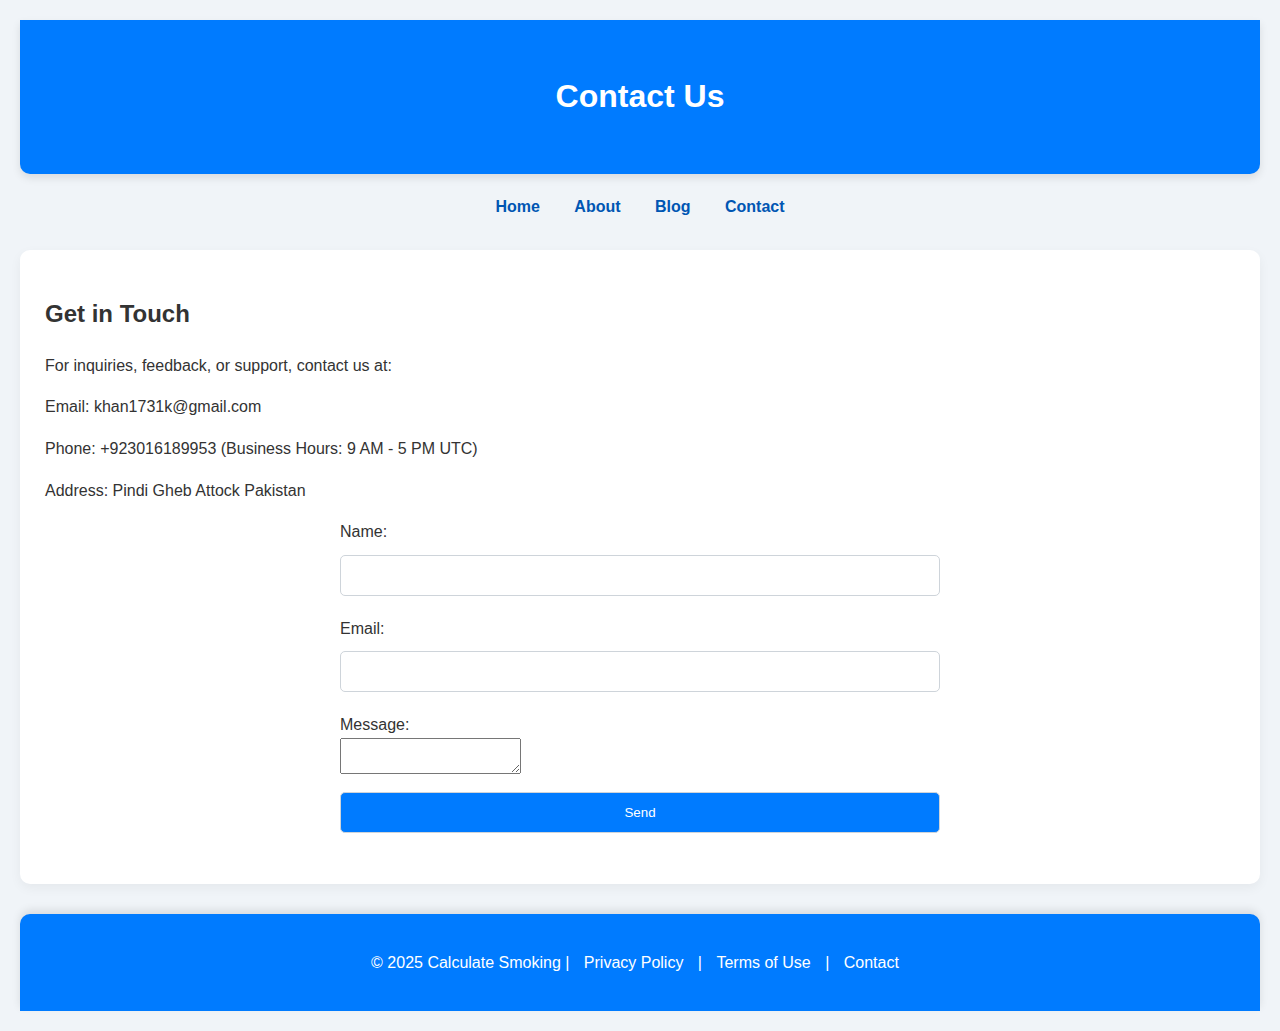
<file: contact.html>
<!-- contact.html (Contact Info Page) -->
<!DOCTYPE html>
<html lang="en">
<head>
    <meta charset="UTF-8">
    <meta name="viewport" content="width=device-width, initial-scale=1.0">
    <!-- Google Analytics -->
    <script async src="https://www.googletagmanager.com/gtag/js?id=G-7GHRPVZR07"></script>
    <script>
        window.dataLayer = window.dataLayer || [];
        function gtag(){dataLayer.push(arguments);}
        gtag('js', new Date());
        gtag('config', 'G-7GHRPVZR07');
    </script>
    <title>Contact Us - Calculate Smoking</title>
    <link rel="stylesheet" href="style.css">
</head>
<body>
    <header>
        <h1>Contact Us</h1>
    </header>
    <nav>
        <a href="index.html">Home</a>
        <a href="about.html">About</a>
        <a href="blog.html">Blog</a>
        <a href="contact.html">Contact</a>
    </nav>
    <section>
        <h2>Get in Touch</h2>
        <p>For inquiries, feedback, or support, contact us at:</p>
        <p>Email: khan1731k@gmail.com </p>
        <p>Phone: +923016189953 (Business Hours: 9 AM - 5 PM UTC)</p>
        <p>Address: Pindi Gheb Attock Pakistan </p>
        <form id="contact-form">
            <label for="name">Name:</label>
            <input type="text" id="name" required>

            <label for="email">Email:</label>
            <input type="email" id="email" required>

            <label for="message">Message:</label>
            <textarea id="message" required></textarea>

            <button type="button" onclick="submitContact()">Send</button>
        </form>
        <p id="contact-result"></p>
    </section>
    <footer>
        <p>&copy; 2025 Calculate Smoking | <a href="privacy.html">Privacy Policy</a> | <a href="terms.html">Terms of Use</a> | <a href="contact.html">Contact</a></p>
    </footer>
    <script>
        function submitContact() {
            document.getElementById('contact-result').innerText = 'Thank you for your message! We'll respond soon.';
        }
    </script>
</body>
</html>
</file>
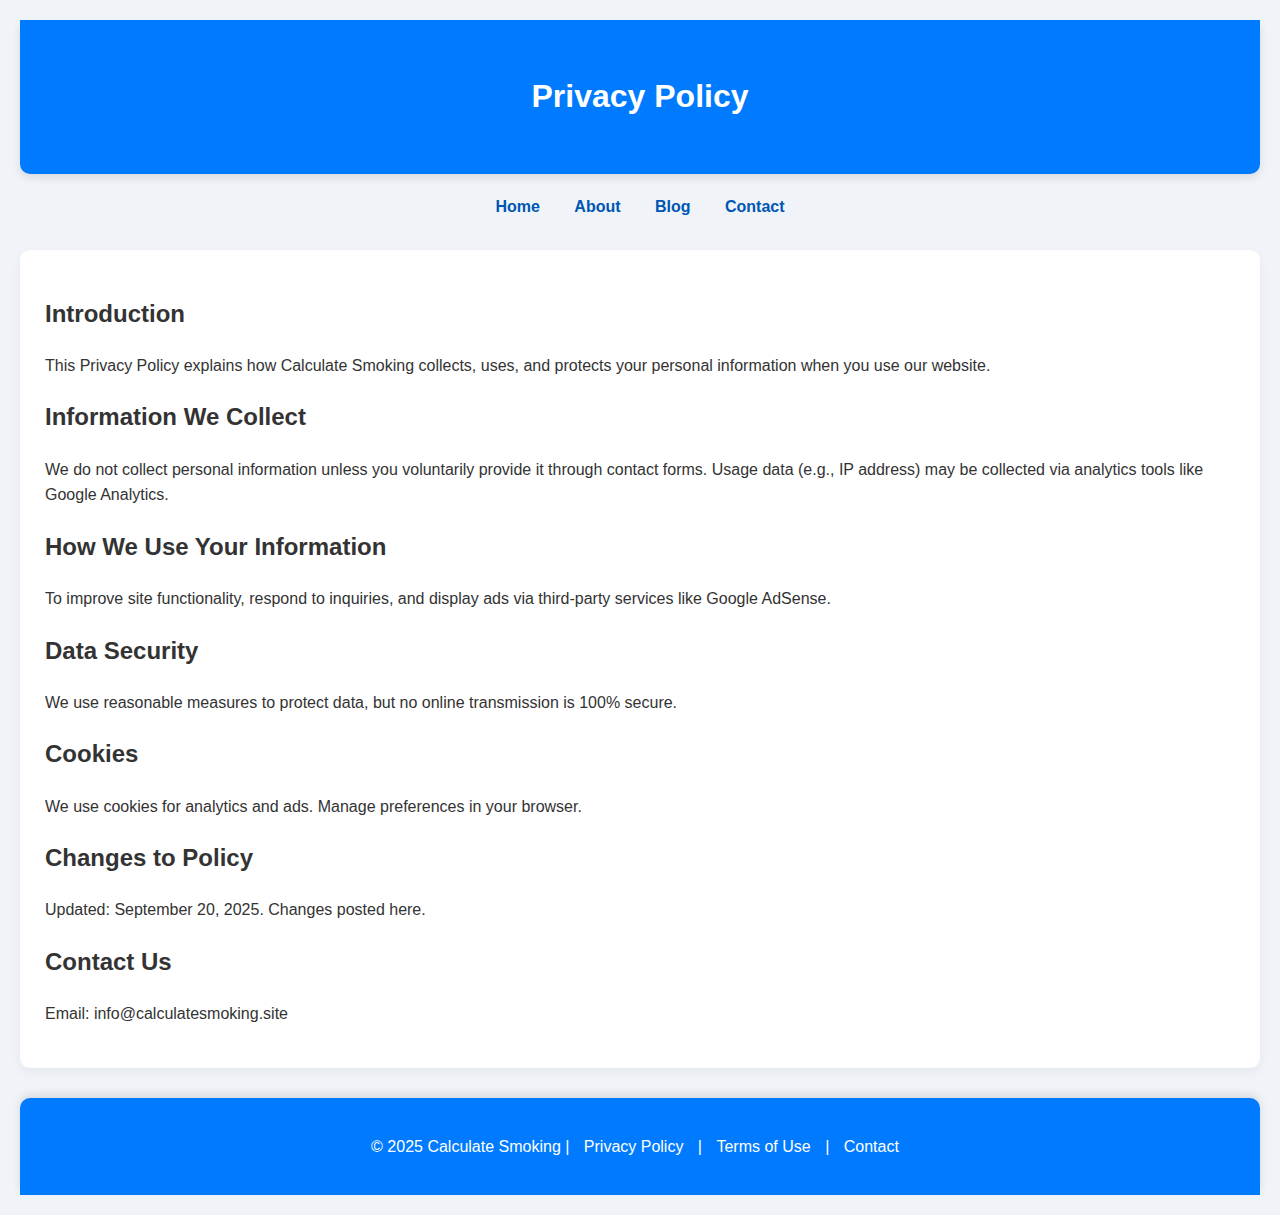
<file: privacy.html>
<!-- privacy.html (Privacy Policy Page) -->
<!DOCTYPE html>
<html lang="en">
<head>
    <meta charset="UTF-8">
    <meta name="viewport" content="width=device-width, initial-scale=1.0">
    <!-- Google Analytics -->
    <script async src="https://www.googletagmanager.com/gtag/js?id=G-7GHRPVZR07"></script>
    <script>
        window.dataLayer = window.dataLayer || [];
        function gtag(){dataLayer.push(arguments);}
        gtag('js', new Date());
        gtag('config', 'G-7GHRPVZR07');
    </script>
    <title>Privacy Policy - Calculate Smoking</title>
    <link rel="stylesheet" href="style.css">
</head>
<body>
    <header>
        <h1>Privacy Policy</h1>
    </header>
    <nav>
        <a href="index.html">Home</a>
        <a href="about.html">About</a>
        <a href="blog.html">Blog</a>
        <a href="contact.html">Contact</a>
    </nav>
    <section>
        <h2>Introduction</h2>
        <p>This Privacy Policy explains how Calculate Smoking collects, uses, and protects your personal information when you use our website.</p>

        <h2>Information We Collect</h2>
        <p>We do not collect personal information unless you voluntarily provide it through contact forms. Usage data (e.g., IP address) may be collected via analytics tools like Google Analytics.</p>

        <h2>How We Use Your Information</h2>
        <p>To improve site functionality, respond to inquiries, and display ads via third-party services like Google AdSense.</p>

        <h2>Data Security</h2>
        <p>We use reasonable measures to protect data, but no online transmission is 100% secure.</p>

        <h2>Cookies</h2>
        <p>We use cookies for analytics and ads. Manage preferences in your browser.</p>

        <h2>Changes to Policy</h2>
        <p>Updated: September 20, 2025. Changes posted here.</p>

        <h2>Contact Us</h2>
        <p>Email: info@calculatesmoking.site</p>
    </section>
    <footer>
        <p>&copy; 2025 Calculate Smoking | <a href="privacy.html">Privacy Policy</a> | <a href="terms.html">Terms of Use</a> | <a href="contact.html">Contact</a></p>
    </footer>
</body>
</html>
</file>
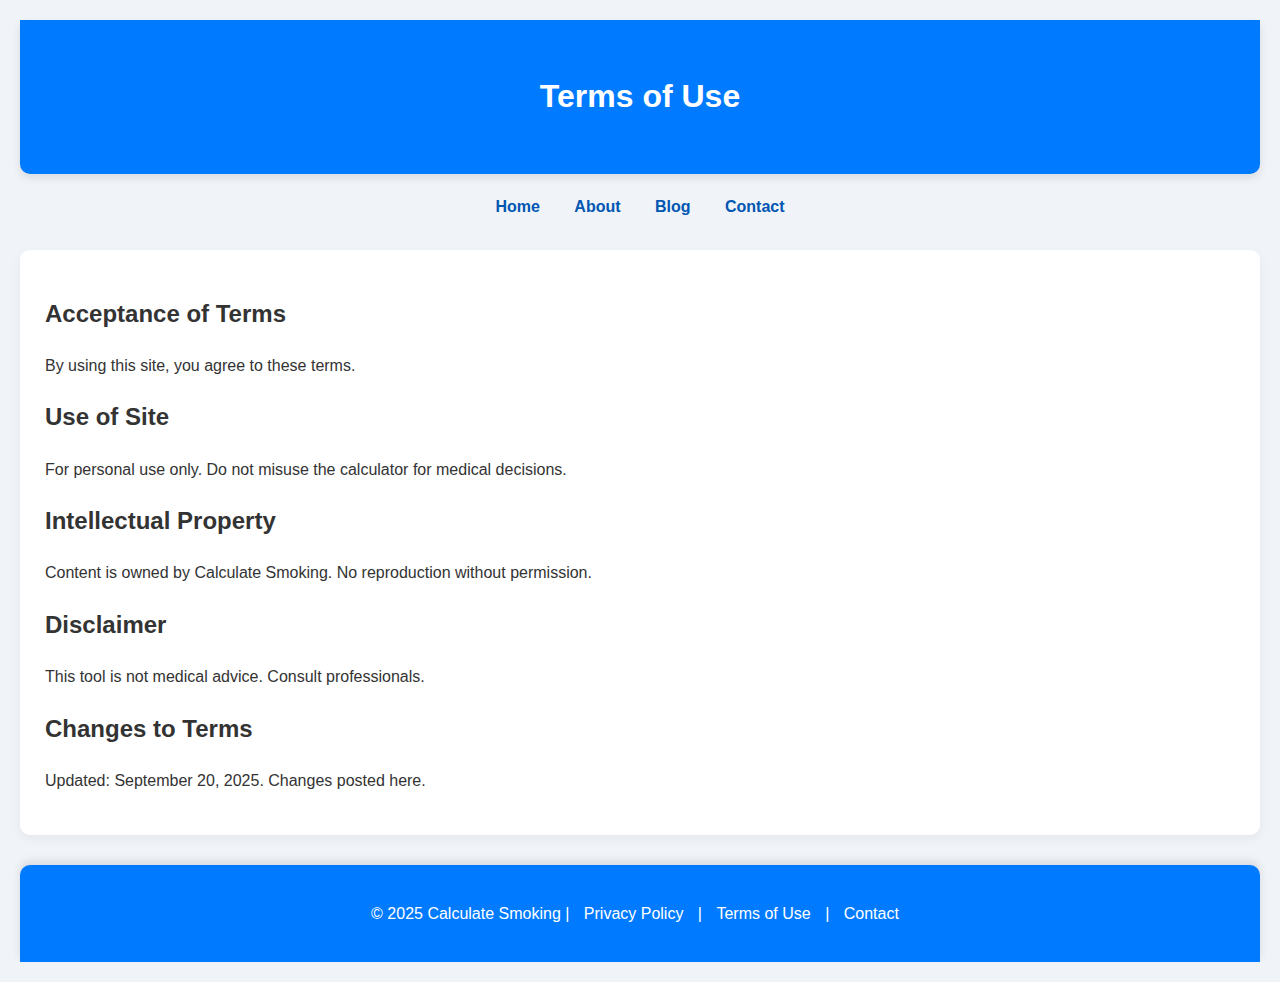
<file: terms.html>
<!-- terms.html (Terms of Use Page) -->
<!DOCTYPE html>
<html lang="en">
<head>
    <meta charset="UTF-8">
    <meta name="viewport" content="width=device-width, initial-scale=1.0">
    <!-- Google Analytics -->
    <script async src="https://www.googletagmanager.com/gtag/js?id=G-7GHRPVZR07"></script>
    <script>
        window.dataLayer = window.dataLayer || [];
        function gtag(){dataLayer.push(arguments);}
        gtag('js', new Date());
        gtag('config', 'G-7GHRPVZR07');
    </script>
    <title>Terms of Use - Calculate Smoking</title>
    <link rel="stylesheet" href="style.css">
</head>
<body>
    <header>
        <h1>Terms of Use</h1>
    </header>
    <nav>
        <a href="index.html">Home</a>
        <a href="about.html">About</a>
        <a href="blog.html">Blog</a>
        <a href="contact.html">Contact</a>
    </nav>
    <section>
        <h2>Acceptance of Terms</h2>
        <p>By using this site, you agree to these terms.</p>

        <h2>Use of Site</h2>
        <p>For personal use only. Do not misuse the calculator for medical decisions.</p>

        <h2>Intellectual Property</h2>
        <p>Content is owned by Calculate Smoking. No reproduction without permission.</p>

        <h2>Disclaimer</h2>
        <p>This tool is not medical advice. Consult professionals.</p>

        <h2>Changes to Terms</h2>
        <p>Updated: September 20, 2025. Changes posted here.</p>
    </section>
    <footer>
        <p>&copy; 2025 Calculate Smoking | <a href="privacy.html">Privacy Policy</a> | <a href="terms.html">Terms of Use</a> | <a href="contact.html">Contact</a></p>
    </footer>
</body>
</html>
</file>
<file: style.css>
/* style.css (Shared CSS for All Pages) */
body {
    background-color: #f0f4f8;
    font-family: 'Segoe UI', Tahoma, Geneva, Verdana, sans-serif;
    margin: 0;
    padding: 20px;
    color: #333;
    line-height: 1.6;
}
header {
    text-align: center;
    padding: 30px;
    background-color: #007bff;
    color: white;
    border-radius: 0 0 10px 10px;
    box-shadow: 0 4px 8px rgba(0, 0, 0, 0.1);
}
nav {
    margin: 20px 0;
    text-align: center;
}
nav a {
    margin: 15px;
    text-decoration: none;
    color: #0056b3;
    font-weight: bold;
    transition: color 0.3s;
}
nav a:hover {
    color: #00bfff;
}
section {
    margin: 30px 0;
    padding: 25px;
    background-color: white;
    border-radius: 10px;
    box-shadow: 0 4px 12px rgba(0, 0, 0, 0.05);
}
form {
    max-width: 600px;
    margin: 0 auto;
}
label {
    display: block;
    margin-top: 10px;
}
input, select, button {
    width: 100%;
    padding: 12px;
    margin: 10px 0;
    border: 1px solid #ced4da;
    border-radius: 5px;
    box-sizing: border-box;
}
button {
    background-color: #007bff;
    color: white;
    cursor: pointer;
}
button:hover {
    background-color: #0056b3;
}
.disclaimer {
    font-style: italic;
    color: #6c757d;
    text-align: center;
}
footer {
    text-align: center;
    padding: 20px;
    background-color: #007bff;
    color: white;
    margin-top: 30px;
    border-radius: 10px 10px 0 0;
    box-shadow: 0 -4px 8px rgba(0, 0, 0, 0.1);
}
footer a {
    color: #fff;
    text-decoration: none;
    margin: 0 10px;
}
@media (max-width: 600px) {
    header, section, footer {
        padding: 15px;
    }
    nav a {
        margin: 5px;
    }
}
</file>
